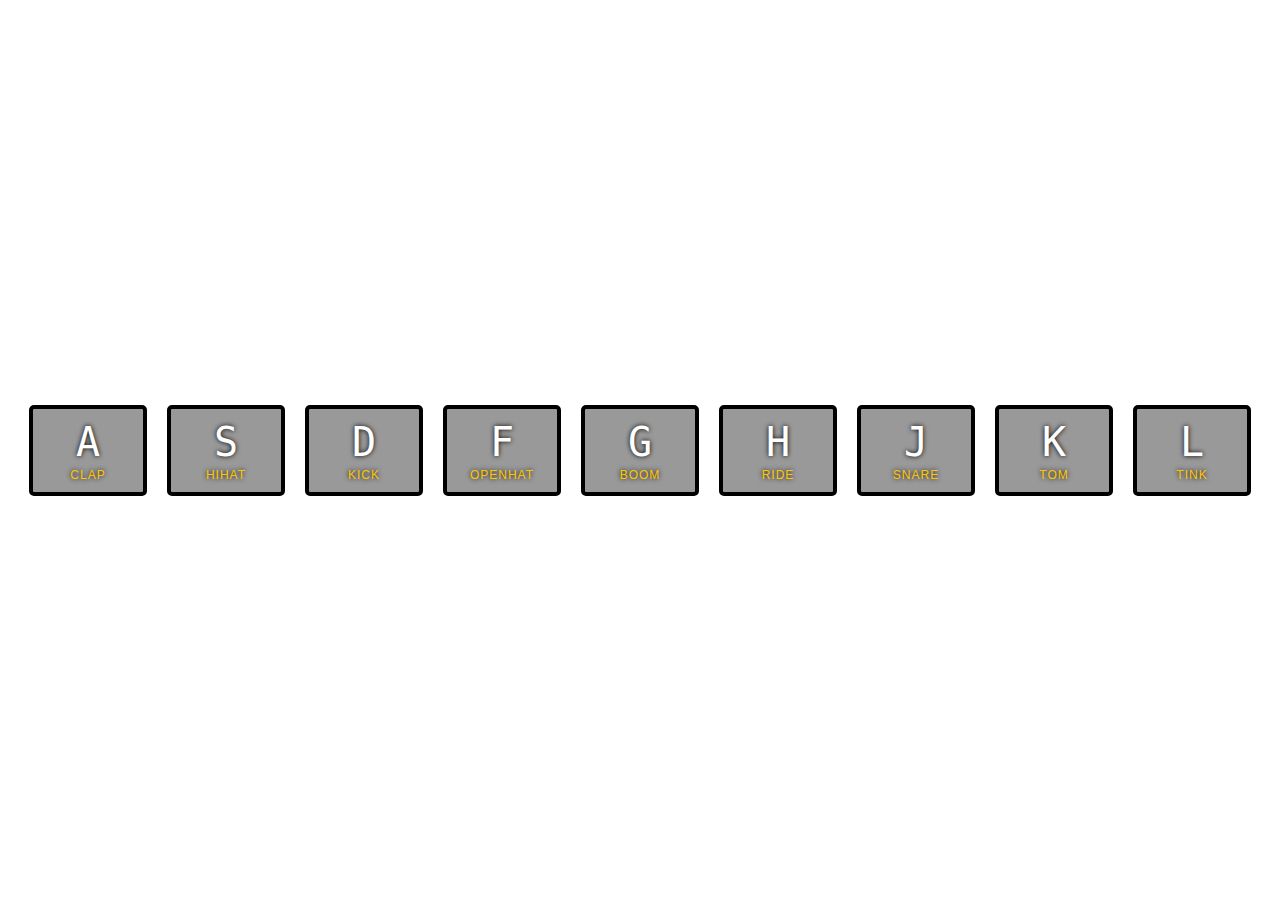
<file: 01 - JavaScript Drum Kit/index.html>
<!DOCTYPE html>
<html lang="en">
<head>
  <meta charset="UTF-8">
  <title>JS Drum Kit</title>
  <link rel="stylesheet" href="style.css">
</head>
<body>


  <div class="keys">
    <div data-key="65" class="key">
      <kbd>A</kbd>
      <span class="sound">clap</span>
    </div>
    <div data-key="83" class="key">
      <kbd>S</kbd>
      <span class="sound">hihat</span>
    </div>
    <div data-key="68" class="key">
      <kbd>D</kbd>
      <span class="sound">kick</span>
    </div>
    <div data-key="70" class="key">
      <kbd>F</kbd>
      <span class="sound">openhat</span>
    </div>
    <div data-key="71" class="key">
      <kbd>G</kbd>
      <span class="sound">boom</span>
    </div>
    <div data-key="72" class="key">
      <kbd>H</kbd>
      <span class="sound">ride</span>
    </div>
    <div data-key="74" class="key">
      <kbd>J</kbd>
      <span class="sound">snare</span>
    </div>
    <div data-key="75" class="key">
      <kbd>K</kbd>
      <span class="sound">tom</span>
    </div>
    <div data-key="76" class="key">
      <kbd>L</kbd>
      <span class="sound">tink</span>
    </div>
  </div>

  <audio data-key="65" src="sounds/clap.wav"></audio>
  <audio data-key="83" src="sounds/hihat.wav"></audio>
  <audio data-key="68" src="sounds/kick.wav"></audio>
  <audio data-key="70" src="sounds/openhat.wav"></audio>
  <audio data-key="71" src="sounds/boom.wav"></audio>
  <audio data-key="72" src="sounds/ride.wav"></audio>
  <audio data-key="74" src="sounds/snare.wav"></audio>
  <audio data-key="75" src="sounds/tom.wav"></audio>
  <audio data-key="76" src="sounds/tink.wav"></audio>

<script>
	function removeTransition(e)
	{
		if (e.propertyName !== 'transform') return;
		e.target.classList.remove('playing');
	}
	function playSound(e)
	{
		const audio = document.querySelector(`audio[data-key="${e.keyCode}"]`);
		const key = document.querySelector(`div[data-key="${e.keyCode}"]`);
		if(!audio)
			return;
			
		key.classList.add('playing');
		audio.currentTime = 0;
		audio.play();
	}
	const keys = Array.from(document.querySelectorAll('.key'));
	keys.forEach(key => key.addEventListener('transitionend', removeTransition));
	window.addEventListener('keydown', playSound);
</script>


</body>
</html>
</file>
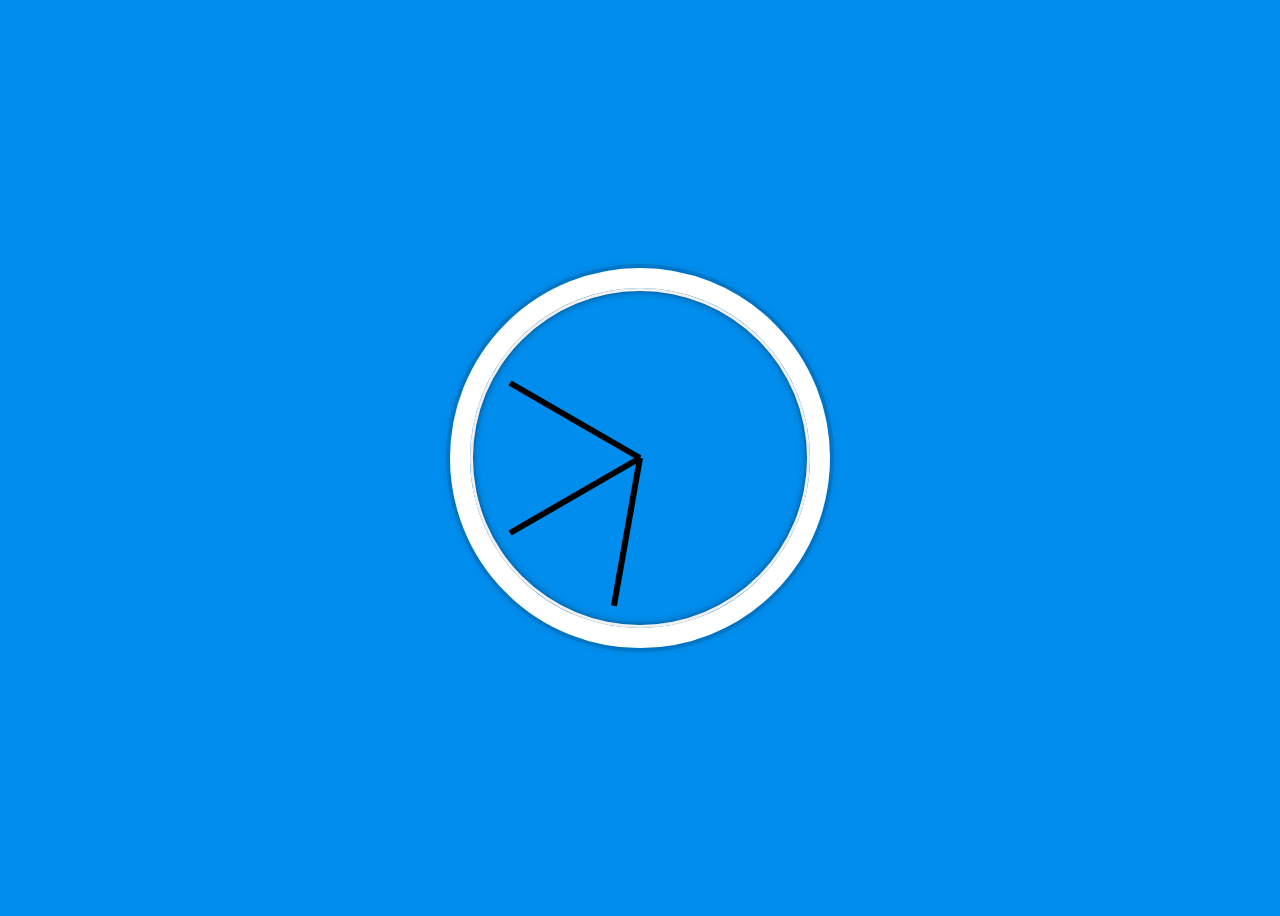
<file: 02 - JS + CSS Clock/index.html>
<!DOCTYPE html>
<html lang="en">
<head>
  <meta charset="UTF-8">
  <title>JS + CSS Clock</title>
</head>
<body>


    <div class="clock">
      <div class="clock-face">
        <div class="hand hour-hand"></div>
        <div class="hand min-hand"></div>
        <div class="hand second-hand"></div>
      </div>
    </div>


  <style>
    html {
      background:#018DED url(http://unsplash.it/1500/1000?image=881&blur=50);
      background-size:cover;
      font-family:'helvetica neue';
      text-align: center;
      font-size: 10px;
    }

    body {
      font-size: 2rem;
      display:flex;
      flex:1;
      min-height: 100vh;
      align-items: center;
    }

    .clock {
      width: 30rem;
      height: 30rem;
      border:20px solid white;
      border-radius:50%;
      margin:50px auto;
      position: relative;
      padding:2rem;
      box-shadow:
        0 0 0 4px rgba(0,0,0,0.1),
        inset 0 0 0 3px #EFEFEF,
        inset 0 0 10px black,
        0 0 10px rgba(0,0,0,0.2);
    }

    .clock-face {
      position: relative;
      width: 100%;
      height: 100%;
      transform: translateY(-3px); /* account for the height of the clock hands */
    }

    .hand {
      width:50%;
      height:6px;
      background:black;
      position: absolute;
      top:50%;
	  transform-origin:100%;
	  transform:rotate(90deg);
	  transition: all 0.05s;
	  transition-timing-function: ease-in;
    }

  </style>

  <script>
	const hour = document.querySelector('.hour-hand');
	const min = document.querySelector('.min-hand');
	const second = document.querySelector('.second-hand');
	
	function setDate()
	{
		const now = new Date();
		
		const seconds = now.getSeconds();
		const secondsDeg = ((seconds / 60) * 360) + 90;
		second.style.transform = `rotate(${secondsDeg}deg)`;
		
		const minutes = now.getMinutes();
		const minutesDeg = ((minutes / 60) * 360) + ((seconds/60)*6) + 90;
		min.style.transform = `rotate(${minutesDeg}deg)`;
		
		const hours = now.getHours();
		const hoursDeg = ((hours / 12) * 360) + 90;
		hour.style.transform = `rotate(${hoursDeg}deg)`;
	}
	
	setInterval(setDate, 1000);

	setDate();

  </script>
</body>
</html>
</file>
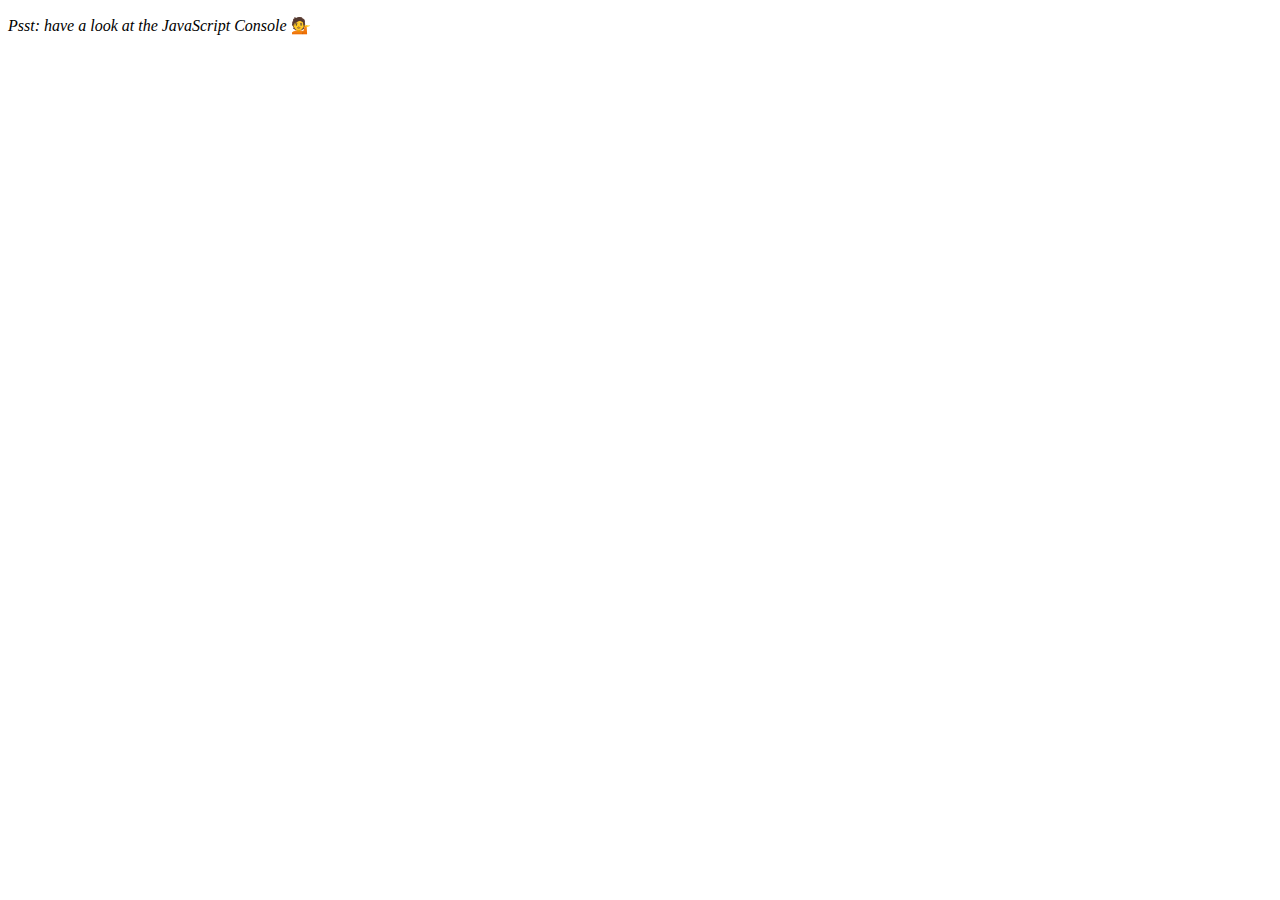
<file: 04 - Array Cardio Day 1/index.html>
<!DOCTYPE html>
<html lang="en">
<head>
  <meta charset="UTF-8">
  <title>Array Cardio 💪</title>
</head>
<body>
  <p><em>Psst: have a look at the JavaScript Console</em> 💁</p>
  <script>
    // Get your shorts on - this is an array workout!
    // ## Array Cardio Day 1

    // Some data we can work with

    const inventors = [
      { first: 'Albert', last: 'Einstein', year: 1879, passed: 1955 },
      { first: 'Isaac', last: 'Newton', year: 1643, passed: 1727 },
      { first: 'Galileo', last: 'Galilei', year: 1564, passed: 1642 },
      { first: 'Marie', last: 'Curie', year: 1867, passed: 1934 },
      { first: 'Johannes', last: 'Kepler', year: 1571, passed: 1630 },
      { first: 'Nicolaus', last: 'Copernicus', year: 1473, passed: 1543 },
      { first: 'Max', last: 'Planck', year: 1858, passed: 1947 },
      { first: 'Katherine', last: 'Blodgett', year: 1898, passed: 1979 },
      { first: 'Ada', last: 'Lovelace', year: 1815, passed: 1852 },
      { first: 'Sarah E.', last: 'Goode', year: 1855, passed: 1905 },
      { first: 'Lise', last: 'Meitner', year: 1878, passed: 1968 },
      { first: 'Hanna', last: 'Hammarström', year: 1829, passed: 1909 }
    ];

    const people = ['Beck, Glenn', 'Becker, Carl', 'Beckett, Samuel', 'Beddoes, Mick', 'Beecher, Henry', 'Beethoven, Ludwig', 'Begin, Menachem', 'Belloc, Hilaire', 'Bellow, Saul', 'Benchley, Robert', 'Benenson, Peter', 'Ben-Gurion, David', 'Benjamin, Walter', 'Benn, Tony', 'Bennington, Chester', 'Benson, Leana', 'Bent, Silas', 'Bentsen, Lloyd', 'Berger, Ric', 'Bergman, Ingmar', 'Berio, Luciano', 'Berle, Milton', 'Berlin, Irving', 'Berne, Eric', 'Bernhard, Sandra', 'Berra, Yogi', 'Berry, Halle', 'Berry, Wendell', 'Bethea, Erin', 'Bevan, Aneurin', 'Bevel, Ken', 'Biden, Joseph', 'Bierce, Ambrose', 'Biko, Steve', 'Billings, Josh', 'Biondo, Frank', 'Birrell, Augustine', 'Black, Elk', 'Blair, Robert', 'Blair, Tony', 'Blake, William'];

    // Array.prototype.filter()
    // 1. Filter the list of inventors for those who were born in the 1500's

	const a = inventors.filter(inventor => inventor.year >= 1500 && inventor.year < 1600);
	console.table(a);
    // Array.prototype.map()
    // 2. Give us an array of the inventors' first and last names
	const b = inventors.map(inventor => `${inventor.first} ${inventor.last}`);
	console.log(b);
	
    // Array.prototype.sort()
    // 3. Sort the inventors by birthdate, oldest to youngest
	const c = inventors.sort(function(a, b){
		if(a.year > b.year){
			return 1;
		}
		else {
			return -1;
		}
	});
	console.table(c);
	
    // Array.prototype.reduce()
    // 4. How many years did all the inventors live?
	const d = inventors.reduce(function(total, inventor){
		return total + (inventor.passed - inventor.year);
	}, 0);
	console.log(d);
	
    // 5. Sort the inventors by years lived
	const e = inventors.sort(function(a,b){
		const lastInventor = a.passed - a.year;
		const nextInventor = b.passed - b.year;
		return nextInventor>lastInventor ? 1 : -1;
	});
	console.table(e);

    // 6. create a list of Boulevards in Paris that contain 'de' anywhere in the name
    // https://en.wikipedia.org/wiki/Category:Boulevards_in_Paris


    // 7. sort Exercise
    // Sort the people alphabetically by last name
	const f = people.sort(function(last,next){
		const [aLast, aFirst] = last.split(',');
		const [bLast, bFirst] = next.split(',');
		
		return aLast > bLast ? 1 : -1;
	});
	console.log(f);
    // 8. Reduce Exercise
    // Sum up the instances of each of these
    const data = ['car', 'car', 'truck', 'truck', 'bike', 'walk', 'car', 'van', 'bike', 'walk', 'car', 'van', 'car', 'truck' ];
	const transportation = data.reduce(function(obj, item) {
      if (!obj[item]) {
        obj[item] = 0;
      }
      obj[item]++;
      return obj;
    }, {});

    console.log(transportation);
  </script>
</body>
</html>
</file>
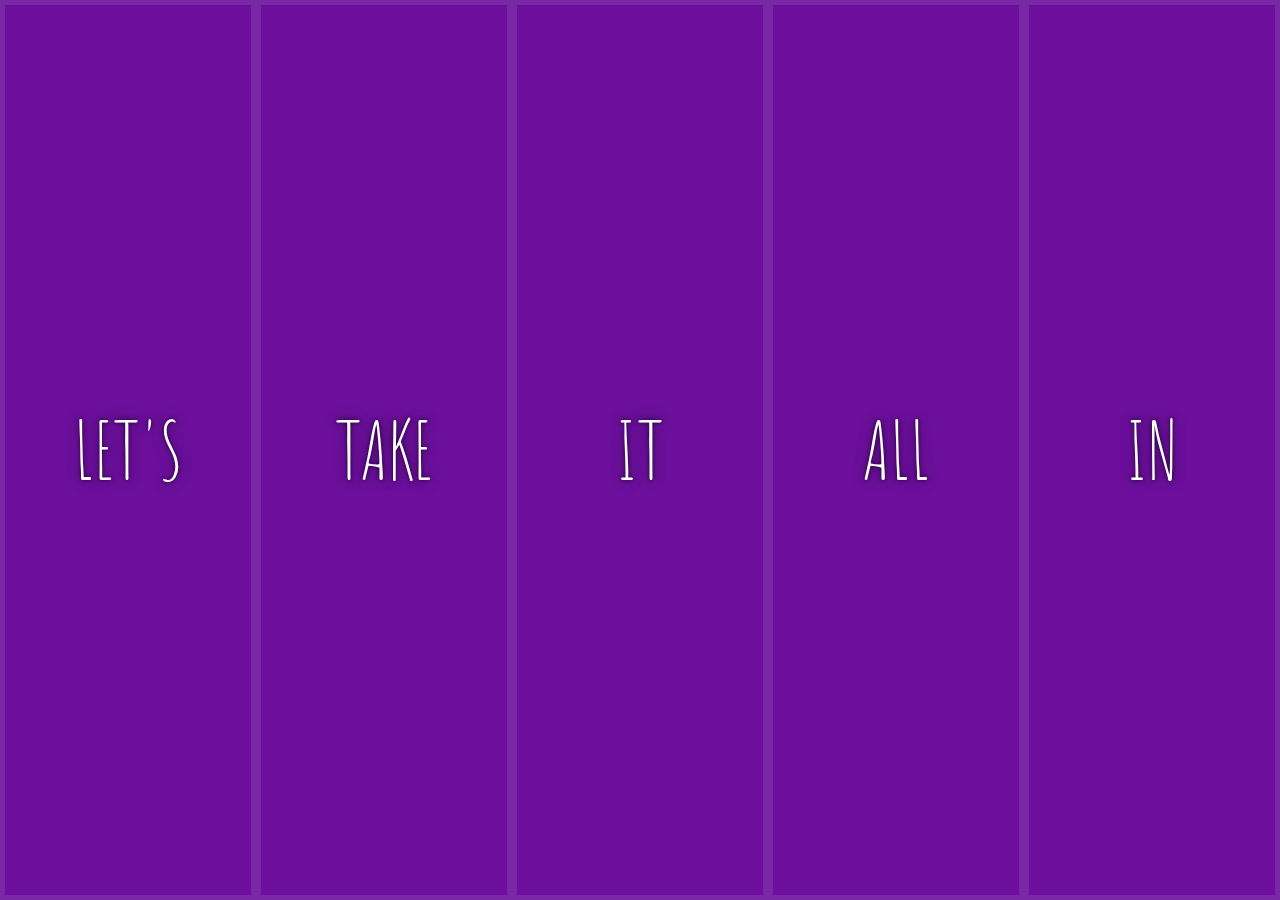
<file: 05 - Flex Panel Gallery/index.html>
<!DOCTYPE html>
<html lang="en">
<head>
  <meta charset="UTF-8">
  <title>Flex Panels</title>
  <link href='https://fonts.googleapis.com/css?family=Amatic+SC' rel='stylesheet' type='text/css'>
  <link href='style.css' rel='stylesheet' type='text/css'>
</head>
<body>
  <div class="panels">
    <div class="panel panel1">
      <p>Hey</p>
      <p>Let's</p>
      <p>Dance</p>
    </div>
    <div class="panel panel2">
      <p>Give</p>
      <p>Take</p>
      <p>Receive</p>
    </div>
    <div class="panel panel3">
      <p>Experience</p>
      <p>It</p>
      <p>Today</p>
    </div>
    <div class="panel panel4">
      <p>Give</p>
      <p>All</p>
      <p>You can</p>
    </div>
    <div class="panel panel5">
      <p>Life</p>
      <p>In</p>
      <p>Motion</p>
    </div>
  </div>

  <script>
	const panels = document.querySelectorAll('.panel');
	
	function panelClicked()
	{
		this.classList.toggle('open');
	}
	
	function panelTransitioned(e)
	{
		if (e.propertyName.includes('flex'))
		{
			this.classList.toggle('open-active');
		}
	}
	
	panels.forEach(panel => panel.addEventListener('click', panelClicked));
	panels.forEach(panel => panel.addEventListener('transitionend', panelTransitioned));
  </script>
</body>
</html>
</file>
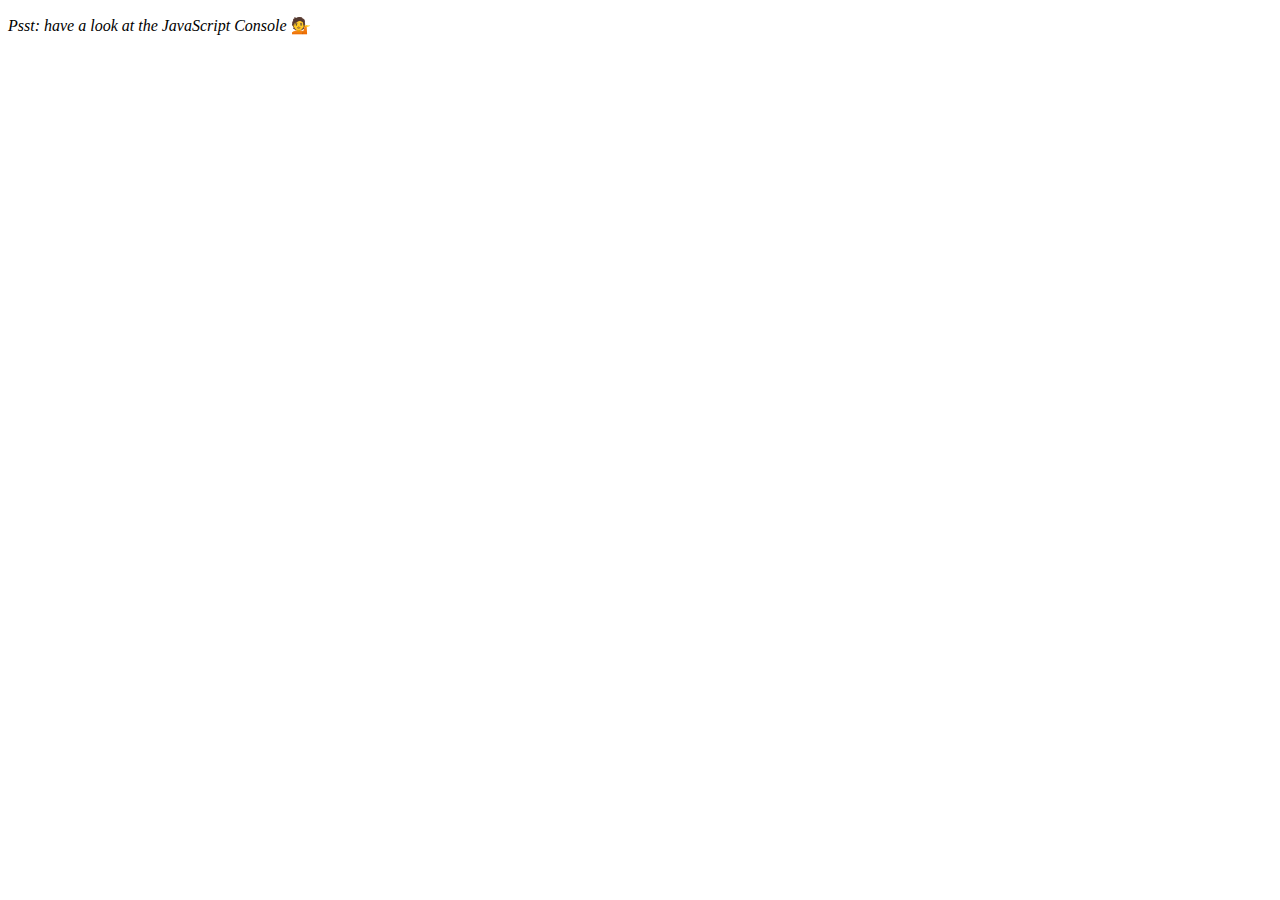
<file: 07 - Array Cardio Day 2/index.html>
<!DOCTYPE html>
<html lang="en">
<head>
	<meta charset="UTF-8">
	<title>Array Cardio 💪💪</title>
</head>
<body>
	<p><em>Psst: have a look at the JavaScript Console</em> 💁</p>
	<script>
		// ## Array Cardio Day 2
		const people = [
		  { name: 'Wes', year: 1988 },
		  { name: 'Kait', year: 1986 },
		  { name: 'Irv', year: 1970 },
		  { name: 'Lux', year: 2015 }
		];

		const comments = [
		  { text: 'Love this!', id: 523423 },
		  { text: 'Super good', id: 823423 },
		  { text: 'You are the best', id: 2039842 },
		  { text: 'Ramen is my fav food ever', id: 123523 },
		  { text: 'Nice Nice Nice!', id: 542328 }
		];

		// Some and Every Checks
		// Array.prototype.some() // is at least one person 19 or older?
		const a = people.some(function(a){
			const currentYear = (new Date()).getFullYear();
			if((currentYear - a.year) >= 19)
				return true;
		});
		console.log(a);
		
		// Array.prototype.every() // is everyone 19 or older?
		const b = people.every(function(a){
			const currentYear = (new Date()).getFullYear();
			if((currentYear - a.year) >= 19)
				return true;
		});
		console.log(b);

		// Array.prototype.find()
		// Find is like filter, but instead returns just the one you are looking for
		// find the comment with the ID of 823423
		const c = comments.find(comment => comment.id === 823423);
		console.log(c);

		// Array.prototype.findIndex()
		// Find the comment with this ID 823423
		const d = comments.findIndex(comment => comment.id === 823423);
		console.log(d);
		
		// delete the comment with the ID of 823423
		const e = [
		  ...comments.slice(0, d),
		  ...comments.slice(d + 1)
		];
		console.table(e);
	</script>
</body>
</html>
</file>
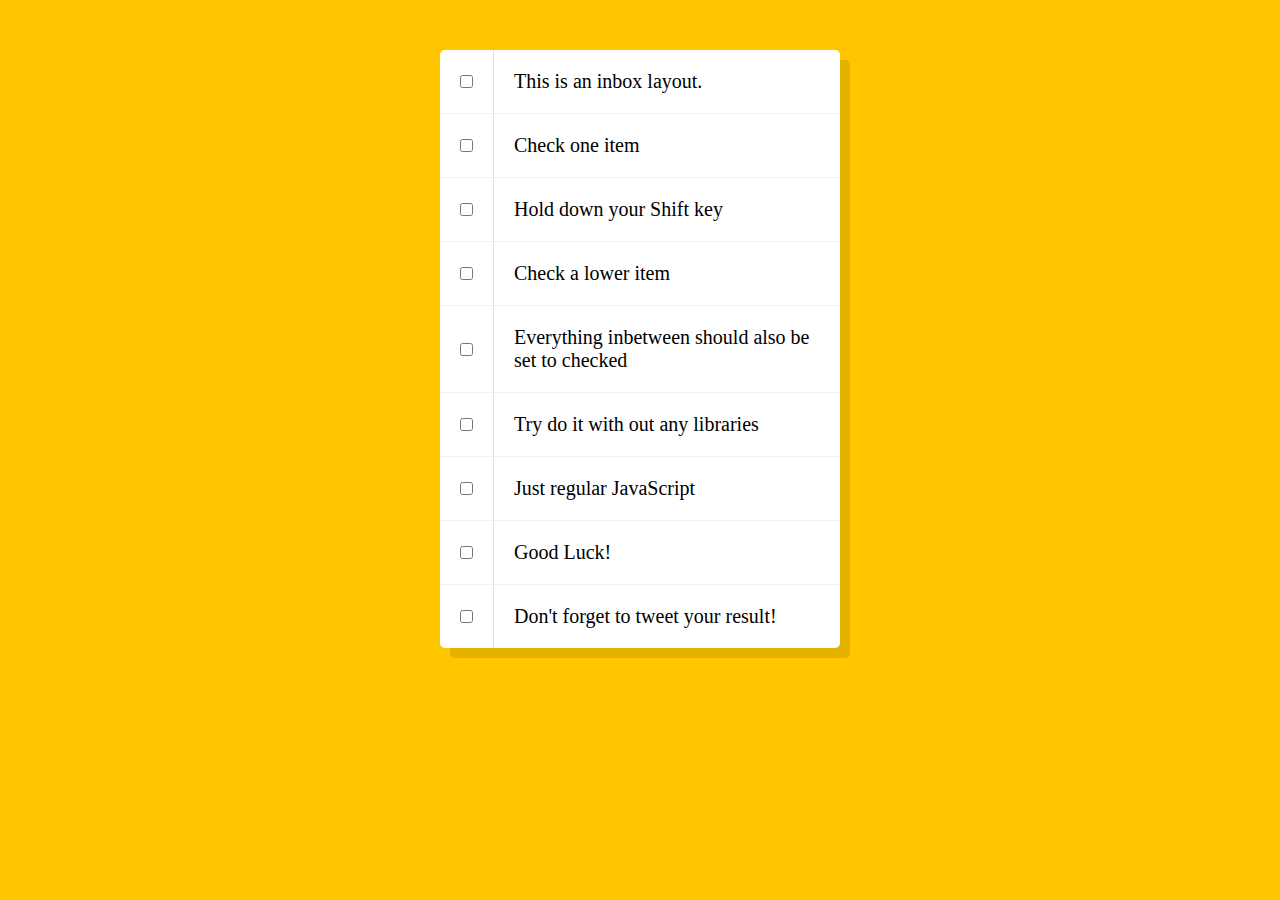
<file: 10 - Hold Shift and Check Checkboxes/index.html>
<!DOCTYPE html>
<html lang="en">
<head>
  <meta charset="UTF-8">
  <title>Hold Shift to Check Multiple Checkboxes</title>
</head>
<body>
  <style>

    html {
      font-family: sans-serif;
      background:#ffc600;
    }

    .inbox {
      max-width:400px;
      margin:50px auto;
      background:white;
      border-radius:5px;
      box-shadow:10px 10px 0 rgba(0,0,0,0.1);
    }

    .item {
      display:flex;
      align-items:center;
      border-bottom: 1px solid #F1F1F1;
    }

    .item:last-child {
      border-bottom:0;
    }


    input:checked + p {
      background:#F9F9F9;
      text-decoration: line-through;
    }

    input[type="checkbox"] {
      margin:20px;
    }

    p {
      margin:0;
      padding:20px;
      transition:background 0.2s;
      flex:1;
      font-family:'helvetica neue';
      font-size: 20px;
      font-weight: 200;
      border-left: 1px solid #D1E2FF;
    }

    .details {
      text-align: center;
      font-size: 15px;
    }


  </style>
   <!--
   The following is a common layout you would see in an email client.

   When a user clicks a checkbox, holds Shift, and then clicks another checkbox a few rows down, all the checkboxes inbetween those two checkboxes should be checked.

  -->
  <div class="inbox">
    <div class="item">
      <input type="checkbox" id="0">
      <p>This is an inbox layout.</p>
    </div>
    <div class="item">
      <input type="checkbox" id="1">
      <p>Check one item</p>
    </div>
    <div class="item">
      <input type="checkbox" id="2">
      <p>Hold down your Shift key</p>
    </div>
    <div class="item">
      <input type="checkbox" id="3">
      <p>Check a lower item</p>
    </div>
    <div class="item">
      <input type="checkbox" id="4">
      <p>Everything inbetween should also be set to checked</p>
    </div>
    <div class="item">
      <input type="checkbox" id="5">
      <p>Try do it with out any libraries</p>
    </div>
    <div class="item">
      <input type="checkbox" id="6">
      <p>Just regular JavaScript</p>
    </div>
    <div class="item">
      <input type="checkbox" id="7">
      <p>Good Luck!</p>
    </div>
    <div class="item">
      <input type="checkbox" id="8">
      <p>Don't forget to tweet your result!</p>
    </div>
  </div>

<script>
    (() => {
      const checkBoxes = document.querySelectorAll('.inbox input[type="checkbox"]');
      let lastSelected;
	  
      // Event Handler function
      function multiCheck(e) {
        if (lastSelected && e.shiftKey) {
          this.checked = lastSelected.checked;
          let startIdx, endIdx;

          this.id > lastSelected.id ?
            [startIdx, endIdx] = [lastSelected.id, this.id] :
            [startIdx, endIdx] = [this.id, lastSelected.id];

          const middleInputs = Array.from(checkBoxes).slice(parseInt(startIdx) + 1, endIdx);

          middleInputs.forEach(checkbox => checkbox.checked = this.checked);
        } 
        lastSelected = this;
      }

      checkBoxes.forEach(checkBox => checkBox.addEventListener('click', multiCheck));
    })();
</script>
</body>
</html>
</file>
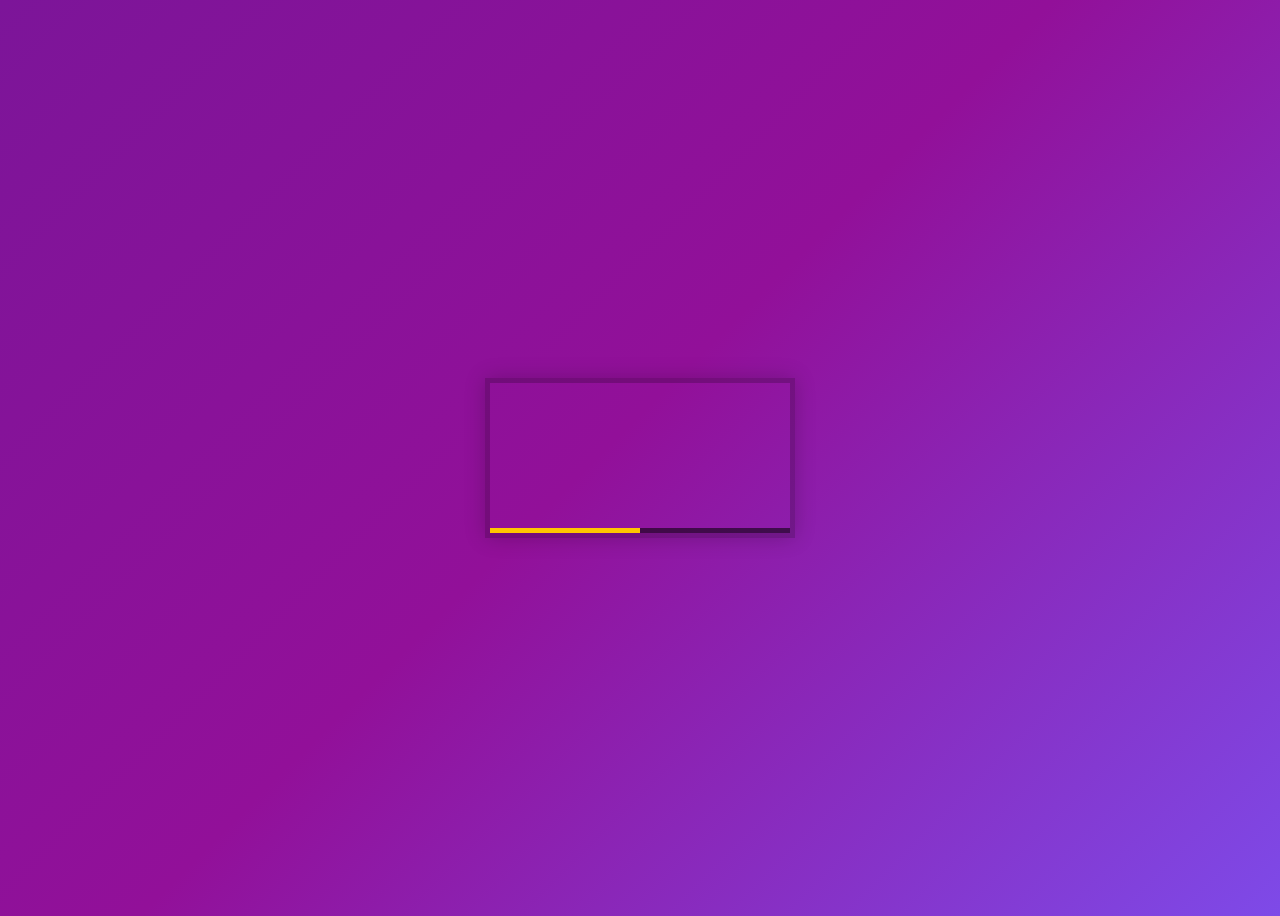
<file: 11 - Custom Video Player/index.html>
<!DOCTYPE html>
<html lang="en">
<head>
  <meta charset="UTF-8">
  <title>HTML Video Player</title>
  <link rel="stylesheet" href="style.css">
</head>
<body>

   <div class="player">
     <video class="player__video viewer" src="https://player.vimeo.com/external/194837908.sd.mp4?s=c350076905b78c67f74d7ee39fdb4fef01d12420&profile_id=164"></video>

     <div class="player__controls">
       <div class="progress">
        <div class="progress__filled"></div>
       </div>
       <button class="player__button toggle" title="Toggle Play">►</button>
       <input type="range" name="volume" class="player__slider" min="0" max="1" step="0.05" value="1">
       <input type="range" name="playbackRate" class="player__slider" min="0.5" max="2" step="0.1" value="1">
       <button data-skip="-10" class="player__button">« 10s</button>
       <button data-skip="25" class="player__button">25s »</button>
     </div>
   </div>

  <script src="scripts.js"></script>
</body>
</html>
</file>
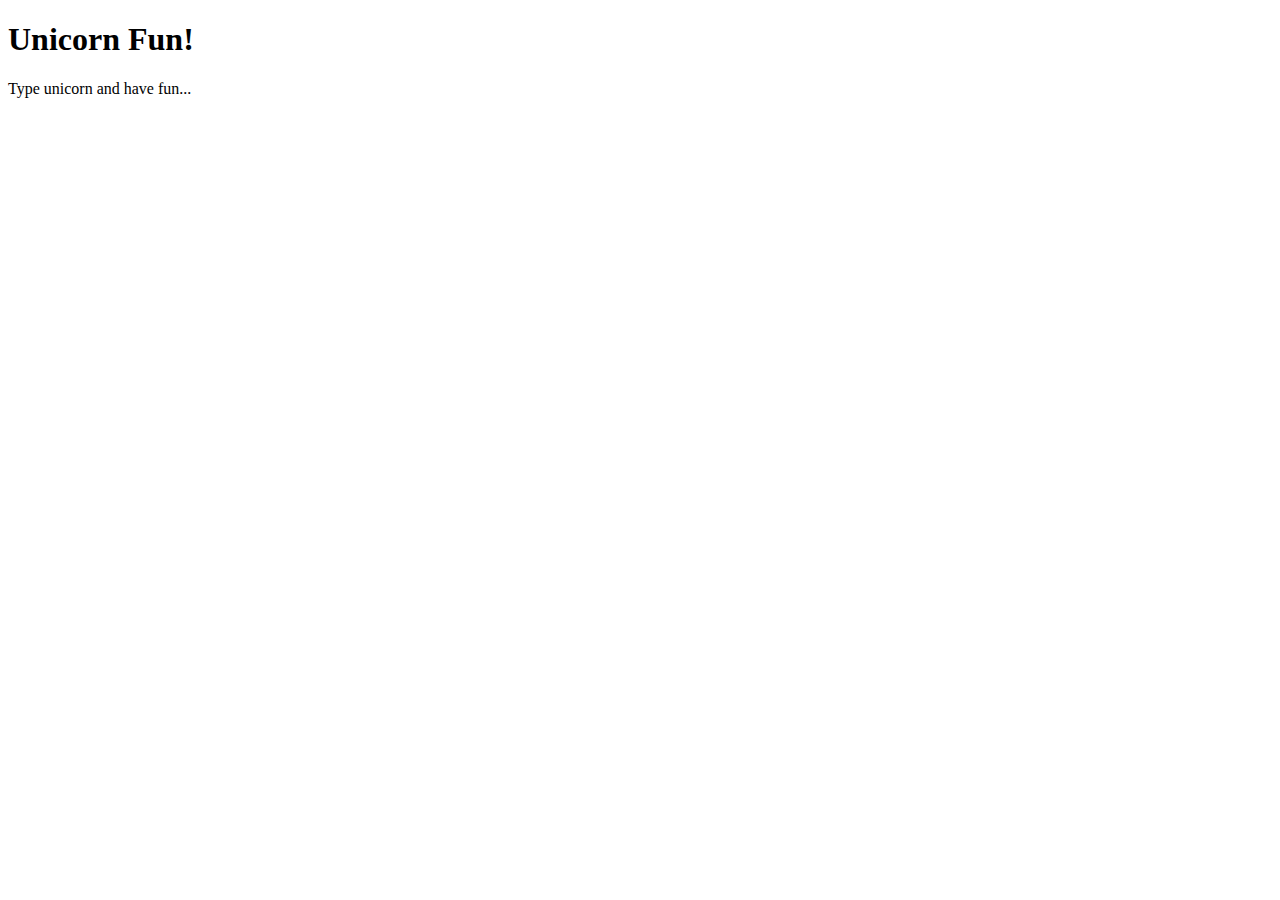
<file: 12 - Key Sequence Detection/index.html>
<!DOCTYPE html>
<html lang="en">
	<head>
	<meta charset="UTF-8">
	<title>Key Detection</title>
	<script type="text/javascript" src="https://www.cornify.com/js/cornify.js"></script>
	</head>
	<body>
		<script>
			 (() => {
			  const pressedKeys = [], secretCode = 'unicorn'

			  window.addEventListener('keyup', (e) => {

				secretCode[pressedKeys.length] === e.key ?
				  pressedKeys.push(e.key) : pressedKeys.length = 0

				if (pressedKeys.join('') === secretCode) {
				  console.info('Hello you handsome devil!')
				  cornify_add()
				  pressedKeys.length = 0
				}
			  })
			})();
		</script>
		<h1>Unicorn Fun!</h1>
		<p>Type unicorn and have fun...</p>
	</body>
</html>
</file>
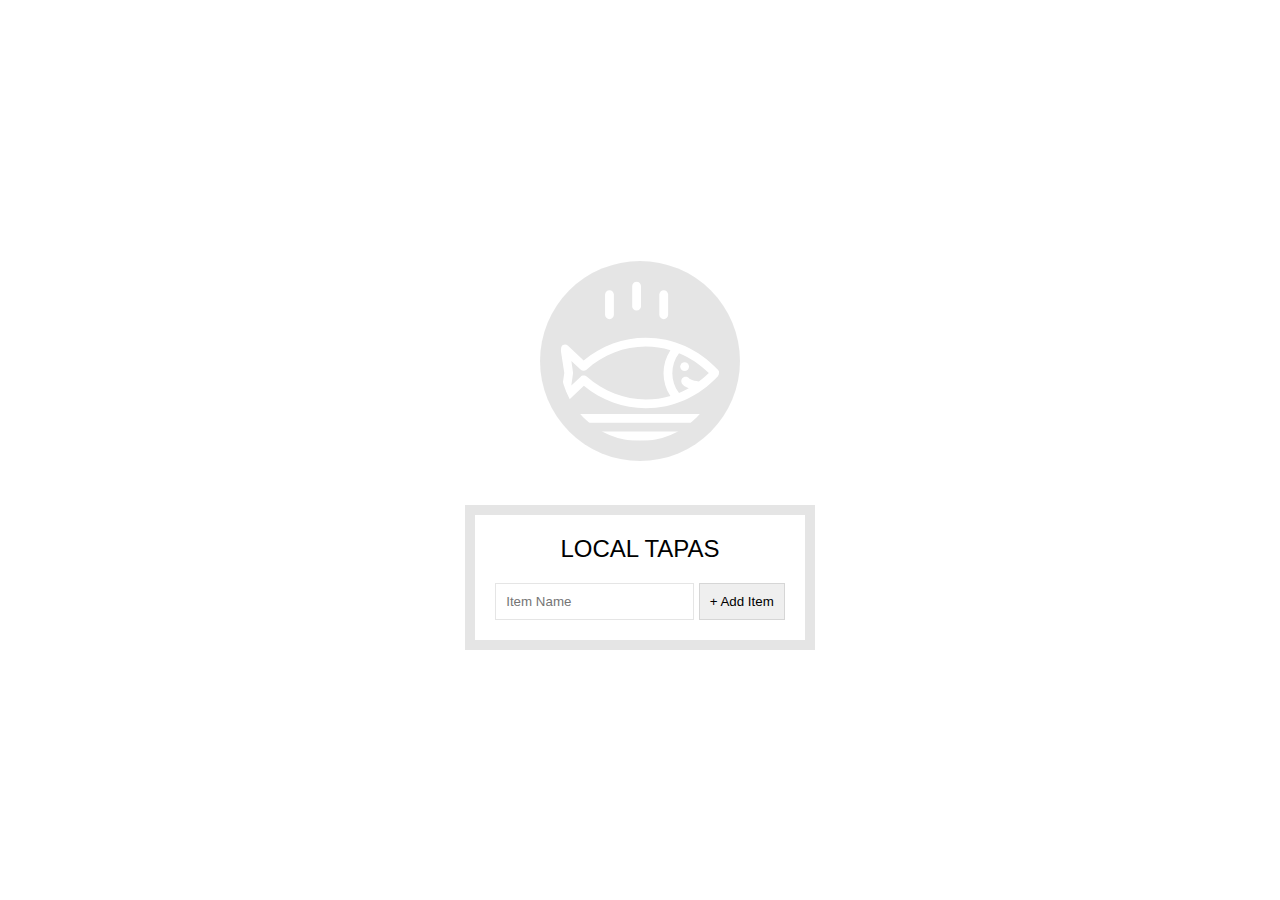
<file: 15 - LocalStorage/index.html>
<!DOCTYPE html>
<html lang="en">

<head>
  <meta charset="UTF-8">
  <title>LocalStorage</title>
  <link rel="stylesheet" href="style.css">
</head>

<body>
  <!--
      Fish SVG Cred:
      https://thenounproject.com/search/?q=fish&i=589236
   -->

  <svg xmlns="http://www.w3.org/2000/svg" xmlns:xlink="http://www.w3.org/1999/xlink" version="1.1" x="0px" y="0px" viewBox="0 0 512 512"
    enable-background="new 0 0 512 512" xml:space="preserve">
    <g>
      <path d="M495.9,425.3H16.1c-5.2,0-10.1,2.9-12.5,7.6c-2.4,4.7-2.1,10.3,0.9,14.6l39,56.4c2.6,3.8,7,6.1,11.6,6.1h401.7   c4.6,0,9-2.3,11.6-6.1l39-56.4c3-4.3,3.3-9.9,0.9-14.6C506,428.2,501.1,425.3,495.9,425.3z M449.4,481.8H62.6L43,453.6H469   L449.4,481.8z"
      />
      <path d="M158.3,122c7.8,0,14.1-6.3,14.1-14.1V43.4c0-7.8-6.3-14.1-14.1-14.1c-7.8,0-14.1,6.3-14.1,14.1v64.5   C144.2,115.7,150.5,122,158.3,122z"
      />
      <path d="M245.1,94.7c7.8,0,14.1-6.3,14.1-14.1V16.1c0-7.8-6.3-14.1-14.1-14.1C237.3,2,231,8.3,231,16.1v64.5   C231,88.4,237.3,94.7,245.1,94.7z"
      />
      <path d="M331.9,122c7.8,0,14.1-6.3,14.1-14.1V43.4c0-7.8-6.3-14.1-14.1-14.1s-14.1,6.3-14.1,14.1v64.5   C317.8,115.7,324.1,122,331.9,122z"
      />
      <path d="M9.6,385.2c5.3,2.8,11.8,1.9,16.2-2.2l50.6-47.7c56.7,46.5,126.6,71.9,198.3,71.9c0,0,0,0,0,0   c87.5,0,169.7-36.6,231.4-103.2c5-5.4,5-13.8,0-19.2c-61.8-66.5-144-103.2-231.4-103.2c-72,0-142.2,25.6-199,72.5l-50-47.1   c-4.4-4.1-10.9-5-16.2-2.2c-5.3,2.8-8.3,8.7-7.4,14.6l11.6,75L2.2,370.6C1.3,376.5,4.2,382.4,9.6,385.2z M380.9,230.8   c34.9,14.3,67.2,35.7,95.3,63.6c-10.1,10-20.8,19.2-31.9,27.5c-22.4-3.3-29.6-8.8-30.7-9.7c-4-5.7-11.8-7.7-18.1-4.4   c-6.9,3.6-9.5,12.2-5.9,19.1c1.9,3.5,7.3,10.3,22.4,16c-10.1,5.7-20.5,10.7-31.1,15.1C352.4,320.2,352.4,268.6,380.9,230.8z    M36.3,255.6l29.4,27.7c5.3,5,13.6,5.1,19.1,0.3c53.2-47.6,120.7-73.7,190-73.7c26.9,0,53.2,3.9,78.5,11.3   c-29.3,44.6-29.3,102,0,146.6c-25.3,7.4-51.6,11.3-78.5,11.3c-69,0-136.3-26-189.4-73.2c-2.7-2.4-13.4-6.3-19.1,0.3l-30.1,28.3   l5.7-40C42.2,293,36.3,255.6,36.3,255.6z"
      />
      <circle cx="398.8" cy="273.8" r="14.1" />
    </g>
  </svg>

  <div class="wrapper">
    <h2>LOCAL TAPAS</h2>
    <p></p>
    <ul class="plates">
      <li>Loading Tapas...</li>
    </ul>
    <form class="add-items" method="POST">
      <input type="text" name="item" placeholder="Item Name" required>
      <input type="submit" value="+ Add Item">
    </form>
  </div>

  <script>
    (() => {
      const addItems = document.querySelector('.add-items'),
        itemsList = document.querySelector('.plates'),
        items = JSON.parse(localStorage.getItem('dishes')) || [];
      const addItem = (e) => {
        e.preventDefault()
        const text = (e.target.querySelector('[name="item"]')).value,
          item = {
            text,
            done: false
          };
        items.push(item)
        populateList(items, itemsList)
        localStorage.setItem('dishes', JSON.stringify(items))
        e.target.reset()
      }
      const populateList = (items, itemsList) => {
        if (!(items instanceof Array)) return false
        itemsList.innerHTML = items.map((item, i) => {
          return `
          <li>
            <input type="checkbox" data-index=${i} id="item${i}" ${item.done ? 'checked' : ''} />
            <label for="item${i}">${item.text}</label>
          </li>
        `
        }).join('')
      }
      const toggleDone = (e) => {
        if (!e.target.matches('input')) return;
        const element = e.target,
          idx = element.dataset.index;
        items[idx].done = !items[idx].done
        localStorage.setItem('dishes', JSON.stringify(items))
      }
      addItems.addEventListener('submit', addItem)
      itemsList.addEventListener('click', toggleDone)
      document.onload = populateList(items, itemsList)
    })();
  </script>


</body>

</html>
</file>
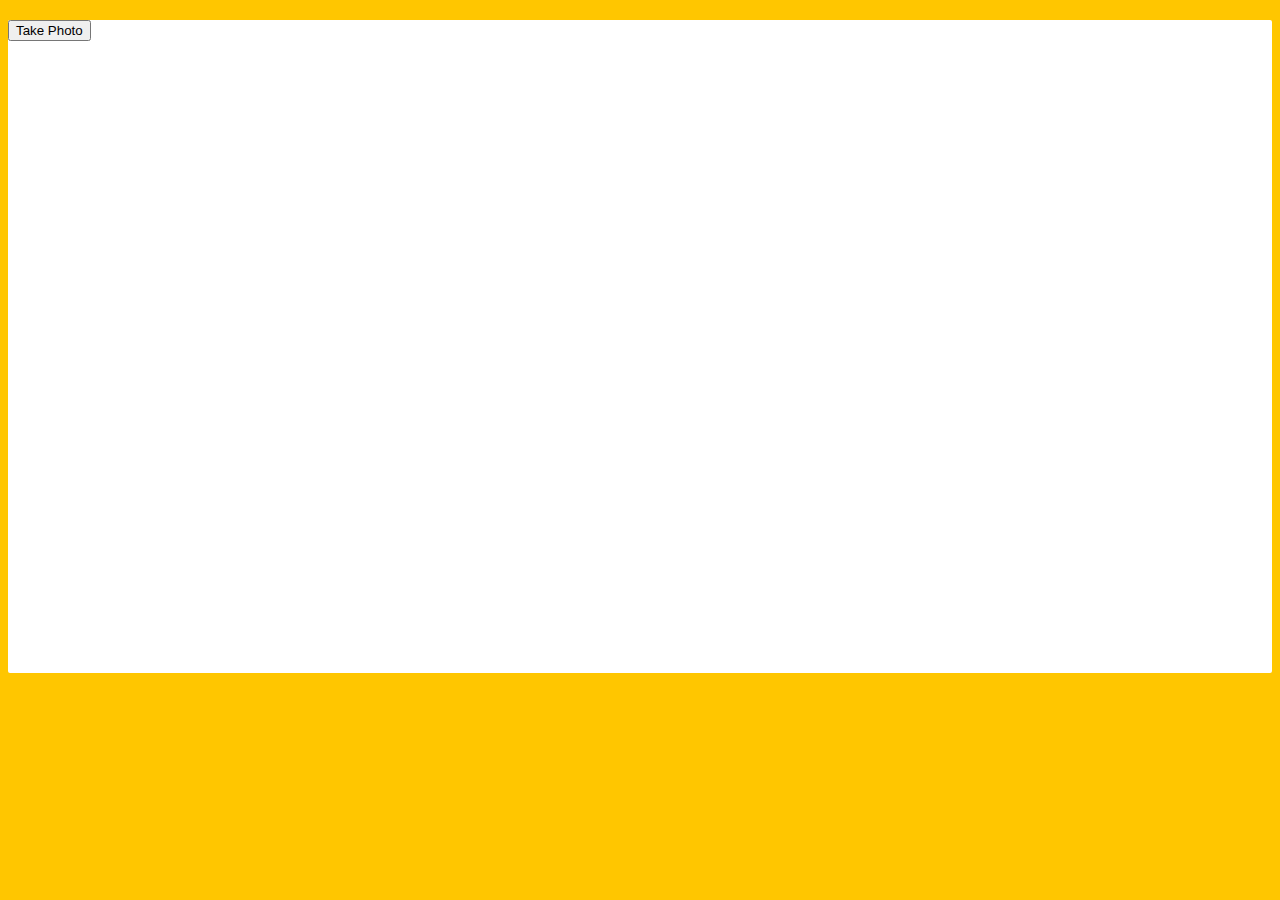
<file: 19 - Webcam Fun/index.html>
<!DOCTYPE html>
<html lang="en">
<head>
  <meta charset="UTF-8">
  <title>Get User Media Code Along!</title>
  <link rel="stylesheet" href="style.css">
</head>
<body>

  <div class="photobooth">
    <div class="controls">
      <button onClick="takePhoto()">Take Photo</button>
<!--       <div class="rgb">
        <label for="rmin">Red Min:</label>
        <input type="range" min=0 max=255 name="rmin">
        <label for="rmax">Red Max:</label>
        <input type="range" min=0 max=255 name="rmax">

        <br>

        <label for="gmin">Green Min:</label>
        <input type="range" min=0 max=255 name="gmin">
        <label for="gmax">Green Max:</label>
        <input type="range" min=0 max=255 name="gmax">

        <br>

        <label for="bmin">Blue Min:</label>
        <input type="range" min=0 max=255 name="bmin">
        <label for="bmax">Blue Max:</label>
        <input type="range" min=0 max=255 name="bmax">
      </div> -->
    </div>

    <canvas class="photo"></canvas>
    <video class="player"></video>
    <div class="strip"></div>
  </div>

  <audio class="snap" src="http://wesbos.com/demos/photobooth/snap.mp3" hidden></audio>

  <script src="scripts.js"></script>

</body>
</html>
</file>
<file: 01 - JavaScript Drum Kit/style.css>
html {
  font-size: 10px;
  background-size: cover;
}
body,html {
  margin: 0;
  padding: 0;
  font-family: sans-serif;
}

.keys {
  display: flex;
  flex: 1;
  min-height: 100vh;
  align-items: center;
  justify-content: center;
}

.key {
  border: .4rem solid black;
  border-radius: .5rem;
  margin: 1rem;
  font-size: 1.5rem;
  padding: 1rem .5rem;
  transition: all .07s ease;
  width: 10rem;
  text-align: center;
  color: white;
  background: rgba(0,0,0,0.4);
  text-shadow: 0 0 .5rem black;
}

.playing {
  transform: scale(1.1);
  border-color: #ffc600;
  box-shadow: 0 0 1rem #ffc600;
}

kbd {
  display: block;
  font-size: 4rem;
}

.sound {
  font-size: 1.2rem;
  text-transform: uppercase;
  letter-spacing: .1rem;
  color: #ffc600;
}
</file>
<file: 05 - Flex Panel Gallery/style.css>
html {
      box-sizing: border-box;
      background:#ffc600;
      font-family:'helvetica neue';
      font-size: 20px;
      font-weight: 200;
    }
    body {
      margin: 0;
    }
    *, *:before, *:after {
      box-sizing: inherit;
    }

    .panels {
      min-height:100vh;
      overflow: hidden;
	  display: flex;
    }

    .panel {
      background:#6B0F9C;
      box-shadow:inset 0 0 0 5px rgba(255,255,255,0.1);
      color:white;
      text-align: center;
      align-items:center;
      /* Safari transitionend event.propertyName === flex */
      /* Chrome + FF transitionend event.propertyName === flex-grow */
      transition:
        font-size 0.7s cubic-bezier(0.61,-0.19, 0.7,-0.11),
        flex 0.7s cubic-bezier(0.61,-0.19, 0.7,-0.11),
        background 0.2s;
      font-size: 20px;
      background-size:cover;
      background-position:center;
	  flex: 1;
	  display: flex;
	  flex-direction: column;
    }


    .panel1 { background-image:url(https://source.unsplash.com/gYl-UtwNg_I/1500x1500); }
    .panel2 { background-image:url(https://source.unsplash.com/1CD3fd8kHnE/1500x1500); }
    .panel3 { background-image:url(https://images.unsplash.com/photo-1465188162913-8fb5709d6d57?ixlib=rb-0.3.5&q=80&fm=jpg&crop=faces&cs=tinysrgb&w=1500&h=1500&fit=crop&s=967e8a713a4e395260793fc8c802901d); }
    .panel4 { background-image:url(https://source.unsplash.com/ITjiVXcwVng/1500x1500); }
    .panel5 { background-image:url(https://source.unsplash.com/3MNzGlQM7qs/1500x1500); }

    .panel > * {
      margin:0;
      width: 100%;
      transition:transform 0.5s;
	  align-items: center;
	  display: flex;
	  flex: 1 0 auto;
	  justify-content: center;
    }
	
	.panel > *:first-child{
		transform: translateY(-100%);
	}
	
	.panel.open-active > *:first-child {
		transform: translateY(0);
	}
	
	.panel > *:last-child {
		transform: translateY(100%);
	}

	.panel.open-active > *:last-child {
		transform: translateY(0);
	}

    .panel p {
      text-transform: uppercase;
      font-family: 'Amatic SC', cursive;
      text-shadow:0 0 4px rgba(0, 0, 0, 0.72), 0 0 14px rgba(0, 0, 0, 0.45);
      font-size: 2em;
    }
    .panel p:nth-child(2) {
      font-size: 4em;
    }

    .panel.open {
      font-size:40px;
	  flex: 5;
    }

    .cta {
      color:white;
      text-decoration: none;
    }
</file>
<file: 11 - Custom Video Player/style.css>
html {
  box-sizing: border-box;
}

*, *:before, *:after {
  box-sizing: inherit;
}

body {
  padding: 0;
  display:flex;
  background:#7A419B;
  min-height:100vh;
  background: linear-gradient(135deg, #7c1599 0%,#921099 48%,#7e4ae8 100%);
  background-size:cover;
  align-items: center;
  justify-content: center;
}

.player {
  max-width:750px;
  border:5px solid rgba(0,0,0,0.2);
  box-shadow:0 0 20px rgba(0,0,0,0.2);
  position: relative;
  font-size: 0;
  overflow: hidden;
}

.player__video {
  width: 100%;
}

.player__button {
  background:none;
  border:0;
  line-height:1;
  color:white;
  text-align: center;
  outline:0;
  padding: 0;
  cursor:pointer;
  max-width:50px;
}

.player__button:focus {
  border-color: #ffc600;
}

.player__slider {
  width:10px;
  height:30px;
}

.player__controls {
  display:flex;
  position: absolute;
  bottom:0;
  width: 100%;
  transform: translateY(100%) translateY(-5px);
  transition:all .3s;
  flex-wrap:wrap;
  background:rgba(0,0,0,0.1);
}

.player:hover .player__controls {
  transform: translateY(0);
}

.player:hover .progress {
  height:15px;
}

.player__controls > * {
  flex:1;
}

.progress {
  flex:10;
  position: relative;
  display:flex;
  flex-basis:100%;
  height:5px;
  transition:height 0.3s;
  background:rgba(0,0,0,0.5);
  cursor:ew-resize;
}

.progress__filled {
  width:50%;
  background:#ffc600;
  flex:0;
  flex-basis:50%;
}

/* unholy css to style input type="range" */

input[type=range] {
  -webkit-appearance: none;
  background:transparent;
  width: 100%;
  margin: 0 5px;
}
input[type=range]:focus {
  outline: none;
}
input[type=range]::-webkit-slider-runnable-track {
  width: 100%;
  height: 8.4px;
  cursor: pointer;
  box-shadow: 1px 1px 1px rgba(0, 0, 0, 0), 0 0 1px rgba(13, 13, 13, 0);
  background: rgba(255,255,255,0.8);
  border-radius: 1.3px;
  border: 0.2px solid rgba(1, 1, 1, 0);
}
input[type=range]::-webkit-slider-thumb {
  box-shadow: 0 0 0 rgba(0, 0, 0, 0), 0 0 0 rgba(13, 13, 13, 0);
  height: 15px;
  width: 15px;
  border-radius: 50px;
  background: #ffc600;
  cursor: pointer;
  -webkit-appearance: none;
  margin-top: -3.5px;
  box-shadow:0 0 2px rgba(0,0,0,0.2);
}
input[type=range]:focus::-wefbkit-slider-runnable-track {
  background: #bada55;
}
input[type=range]::-moz-range-track {
  width: 100%;
  height: 8.4px;
  cursor: pointer;
  box-shadow: 1px 1px 1px rgba(0, 0, 0, 0), 0 0 1px rgba(13, 13, 13, 0);
  background: #ffffff;
  border-radius: 1.3px;
  border: 0.2px solid rgba(1, 1, 1, 0);
}
input[type=range]::-moz-range-thumb {
  box-shadow: 0 0 0 rgba(0, 0, 0, 0), 0 0 0 rgba(13, 13, 13, 0);
  height: 15px;
  width: 15px;
  border-radius: 50px;
  background: #ffc600;
  cursor: pointer;
}
</file>
<file: 15 - LocalStorage/style.css>
html {
      box-sizing: border-box;
      background:url('http://wes.io/hx9M/oh-la-la.jpg') center no-repeat;
      background-size:cover;
      min-height:100vh;
      display:flex;
      justify-content: center;
      align-items: center;
      font-family: sans-serif;
      text-align: center;
      font-family: Futura,"Trebuchet MS",Arial,sans-serif
    }
    *, *:before, *:after {box-sizing: inherit; }

    svg {
      fill:white;
      background: rgba(0,0,0,0.1);
      padding: 20px;
      border-radius: 50%;
      width:200px;
      margin-bottom: 50px;
    }

    .wrapper {
      padding: 20px;
      max-width: 350px;
      background: rgba(255,255,255,0.95);
      box-shadow: 0 0 0 10px rgba(0,0,0,0.1);
    }

    h2 {
      text-align: center;
      margin: 0;
      font-weight: 200;
    }

    .plates {
      margin: 0;
      padding: 0;
      text-align: left;
      list-style: none;
    }

    .plates li {
      border-bottom: 1px solid rgba(0,0,0,0.2);
      padding: 10px 0;
      font-weight: 100;
      display: flex;
    }

    .plates label {
      flex:1;
      cursor: pointer;

    }

    .plates input {
      display: none;
    }

    .plates input + label:before {
      content: '⬜️';
      margin-right: 10px;
    }

    .plates input:checked + label:before {
      content: '🌮';
    }

    .add-items {
      margin-top: 20px;
    }

    .add-items input {
      padding:10px;
      outline:0;
      border:1px solid rgba(0,0,0,0.1);
    }
</file>
<file: 19 - Webcam Fun/style.css>
html {
  box-sizing: border-box;
}

*, *:before, *:after {
  box-sizing: inherit;
}

html {
  font-size: 10px;
  background:#ffc600;
}

.photobooth {
  background:white;
  max-width:150rem;
  margin: 2rem auto;
  border-radius:2px;
}

/*clearfix*/
.photobooth:after {
  content: '';
  display: block;
  clear: both;
}

.photo {
  width:100%;
  float:left;
}

.player {
  position: absolute;
  top:20px;
  right: 20px;
  width:200px;
}

/*
  Strip!
*/

.strip {
  padding:2rem;
}
.strip img {
  width:100px;
  overflow-x: scroll;
  padding:0.8rem 0.8rem 2.5rem 0.8rem;
  box-shadow:0 0 3px rgba(0,0,0,0.2);
  background:white;
}

.strip a:nth-child(5n+1) img { rotate: 10deg; }
.strip a:nth-child(5n+2) img { rotate: -2deg; }
.strip a:nth-child(5n+3) img { rotate: 8deg; }
.strip a:nth-child(5n+4) img { rotate: -11deg; }
.strip a:nth-child(5n+5) img { rotate: 12deg; }
</file>
